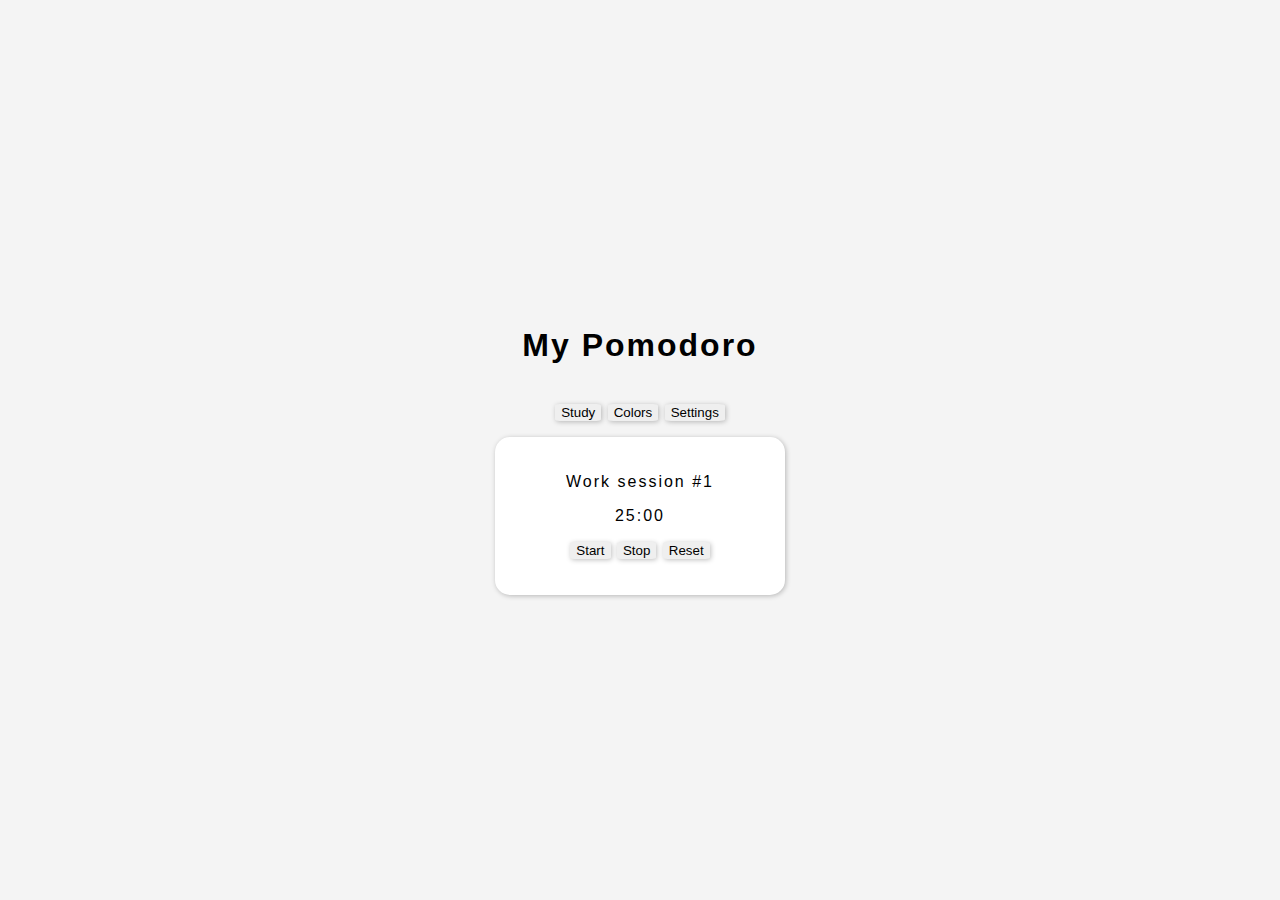
<file: index.html>
<!DOCTYPE html>
<html lang="en">
<head>
    <meta charset="UTF-8">
    <meta http-equiv="X-UA-Compatible" content="IE=edge">
    <meta name="viewport" content="width=device-width, initial-scale=1.0">
    <link rel="stylesheet" href="styles.css">
    <title>My Pomodoro</title>
</head>
<body>
    <div id="container">
        <header>
            <h1>My Pomodoro</h1>
            <div class="line-break"></div>
            <ul id="nav">
                <li><button onclick="changeTo(study)" class="nav-button gen-button">Study</button></li>
                <li><button onclick="changeTo(colors)" class="nav-button gen-button">Colors</button></li>
                <li><button onclick="changeTo(settings)" class="nav-button gen-button">Settings</button></li>
            </ul>
        </header>
        <div id="main">
            <div class="section" id="study">
                <p><span id="work-break">Work</span> session #<span id="interval-count">1</span></p>
                <p id="time">
                    <span id="minutes">25</span>:<span id="seconds">00</span>
                </p>
                <ul>
                    <li><button onclick="start()" class="timer-button gen-button">Start</button></li>
                    <li><button onclick="stop()" class="timer-button gen-button">Stop</button></li>
                    <li><button onclick="reset()" class="timer-button gen-button">Reset</button></li>
                </ul>
            </div>
            <div class="section" id="color-section">
                <p>Select your colors for:</p> <!--Here is all of the options for each box-->
                <p>Study:</p>
                <ul class="colors-list">
                    <li><button onclick="setStudyColor('clrbtn1');refreshColor()" class="color-button clrbtn1"></button></li>
                    <li><button onclick="setStudyColor('clrbtn2');refreshColor()" class="color-button clrbtn2"></button></li>
                    <li><button onclick="setStudyColor('clrbtn3');refreshColor()" class="color-button clrbtn3"></button></li>
                    <li><button onclick="setStudyColor('clrbtn4');refreshColor()" class="color-button clrbtn4"></button></li>
                </ul>
                <ul class="colors-list">
                    <li><button onclick="setStudyColor('clrbtn5');refreshColor()" class="color-button clrbtn5"></button></li>
                    <li><button onclick="setStudyColor('clrbtn6');refreshColor()" class="color-button clrbtn6"></button></li>
                    <li><button onclick="setStudyColor('clrbtn7');refreshColor()" class="color-button clrbtn7"></button></li>
                    <li><button onclick="setStudyColor('clrbtn8');refreshColor()" class="color-button clrbtn8"></button></li>
                </ul>
                <div class="line-break"></div>
                <p>Break:</p>
                <ul class="colors-list">
                    <li><button onclick="setBreakColor('clrbtn1');refreshColor()" class="color-button clrbtn1"></button></li>
                    <li><button onclick="setBreakColor('clrbtn2');refreshColor()" class="color-button clrbtn2"></button></li>
                    <li><button onclick="setBreakColor('clrbtn3');refreshColor()" class="color-button clrbtn3"></button></li>
                    <li><button onclick="setBreakColor('clrbtn4');refreshColor()" class="color-button clrbtn4"></button></li>
                </ul>
                <ul class="colors-list">
                    <li><button onclick="setBreakColor('clrbtn5');refreshColor()" class="color-button clrbtn5"></button></li>
                    <li><button onclick="setBreakColor('clrbtn6');refreshColor()" class="color-button clrbtn6"></button></li>
                    <li><button onclick="setBreakColor('clrbtn7');refreshColor()" class="color-button clrbtn7"></button></li>
                    <li><button onclick="setBreakColor('clrbtn8');refreshColor()" class="color-button clrbtn8"></button></li>
                </ul>
            </div>
            <div class="section" id="settings">

            </div>
        </div> 
    </div>
    <script src="colorchange.js"></script>
    <script src="timer.js"></script>
    <script src="sectionchange.js"></script>
</body>
</html>
</file>
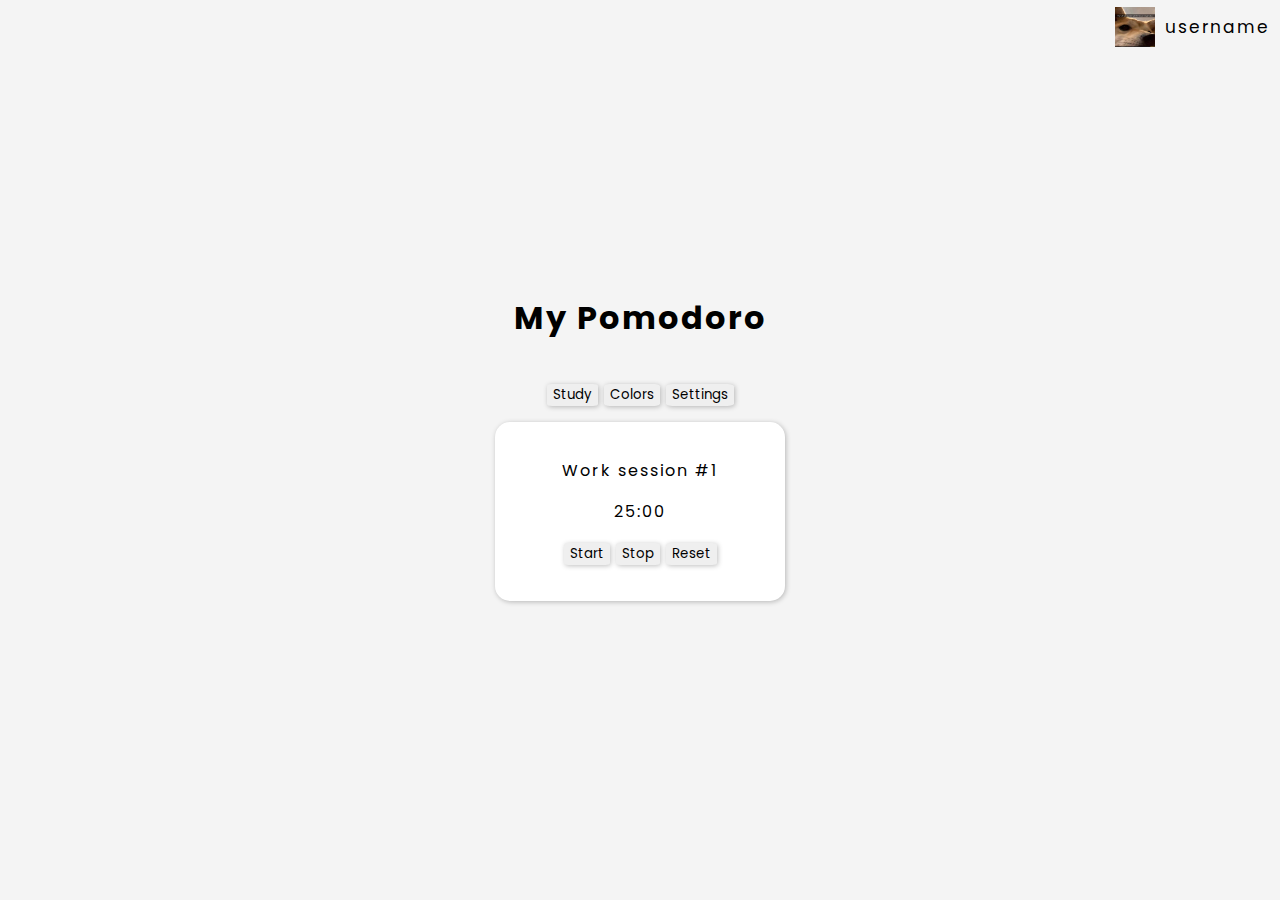
<file: src/index.html>
<!DOCTYPE html>
<html lang="en">
<head>
    <meta charset="UTF-8">
    <meta http-equiv="X-UA-Compatible" content="IE=edge">
    <meta name="viewport" content="width=device-width, initial-scale=1.0">

    <link rel="stylesheet" href="styles.css">
    <link rel="preconnect" href="https://fonts.googleapis.com"> <!--The following lines are for the font-->
    <link rel="preconnect" href="https://fonts.gstatic.com" crossorigin>

    <link href="https://fonts.googleapis.com/css2?family=Poppins:wght@500&display=swap" rel="stylesheet">
    <title>My Pomodoro</title>
</head>
<body>
    <div id="topnav">
        <div class="profile">
            <img class="profilepic" src="images/doggo.jpg">
            <span class="username">username</span>
        </div>
    </div>
    <div id="container">
        <header>
            <h1>My Pomodoro</h1>
            <div class="line-break"></div>
            <ul id="nav">
                <li><button onclick="changeTo(study)" class="nav-button gen-button">Study</button></li>
                <li><button onclick="changeTo(colors)" class="nav-button gen-button">Colors</button></li>
                <li><button onclick="changeTo(settings)" class="nav-button gen-button">Settings</button></li>
            </ul>
        </header>
        <div class="main">
            <div class="section" id="study">
                <p><span id="work-break">Work</span> session #<span id="interval-count">1</span></p>
                <p id="time">
                    <span id="minutes">25</span>:<span id="seconds">00</span>
                </p>
                <ul>
                    <li><button onclick="start()" class="timer-button gen-button">Start</button></li>
                    <li><button onclick="stop()" class="timer-button gen-button">Stop</button></li>
                    <li><button onclick="reset()" class="timer-button gen-button">Reset</button></li>
                </ul>
            </div>
            <div class="section" id="color-section">
                <p>Select your colors for:</p> <!--Here is all of the options for each box-->
                <p>Study:</p>
                <ul class="colors-list">
                    <li><button onclick="setStudyColor('clrbtn1');refreshColor()" class="color-button clrbtn1"></button></li>
                    <li><button onclick="setStudyColor('clrbtn2');refreshColor()" class="color-button clrbtn2"></button></li>
                    <li><button onclick="setStudyColor('clrbtn3');refreshColor()" class="color-button clrbtn3"></button></li>
                    <li><button onclick="setStudyColor('clrbtn4');refreshColor()" class="color-button clrbtn4"></button></li>
                </ul>
                <ul class="colors-list">
                    <li><button onclick="setStudyColor('clrbtn5');refreshColor()" class="color-button clrbtn5"></button></li>
                    <li><button onclick="setStudyColor('clrbtn6');refreshColor()" class="color-button clrbtn6"></button></li>
                    <li><button onclick="setStudyColor('clrbtn7');refreshColor()" class="color-button clrbtn7"></button></li>
                    <li><button onclick="setStudyColor('clrbtn8');refreshColor()" class="color-button clrbtn8"></button></li>
                </ul>
                <div class="line-break"></div>
                <p>Break:</p>
                <ul class="colors-list">
                    <li><button onclick="setBreakColor('clrbtn1');refreshColor()" class="color-button clrbtn1"></button></li>
                    <li><button onclick="setBreakColor('clrbtn2');refreshColor()" class="color-button clrbtn2"></button></li>
                    <li><button onclick="setBreakColor('clrbtn3');refreshColor()" class="color-button clrbtn3"></button></li>
                    <li><button onclick="setBreakColor('clrbtn4');refreshColor()" class="color-button clrbtn4"></button></li>
                </ul>
                <ul class="colors-list">
                    <li><button onclick="setBreakColor('clrbtn5');refreshColor()" class="color-button clrbtn5"></button></li>
                    <li><button onclick="setBreakColor('clrbtn6');refreshColor()" class="color-button clrbtn6"></button></li>
                    <li><button onclick="setBreakColor('clrbtn7');refreshColor()" class="color-button clrbtn7"></button></li>
                    <li><button onclick="setBreakColor('clrbtn8');refreshColor()" class="color-button clrbtn8"></button></li>
                </ul>
            </div>
            <div class="section" id="settings">

            </div>
        </div> 
    </div>
    <script src="colorchange.js" defer></script>
    <script src="timer.js" defer></script>
    <script src="sectionchange.js" defer></script>
</body>
</html>
</file>
<file: styles.css>
body {
	background: rgb(244,244,244);
	color: black;
	text-align: center;
	letter-spacing: 2px;
	margin: 0;
	padding: 0;
	font-family: 'Montserrat', sans-serif;
}
.color-button{
	width:70px;
	height:70px;
	margin:10px;
	overflow:hidden;
	cursor: pointer;
	border: none;
	border-radius: 50%;
	box-shadow: 1px 1px 5px rgba(0,0,0,0.25);
}
.line-break{
    display:block;
    background-color:black;
    height:2px;
    width:50;
}
ul{
    padding:0;
    list-style-type: none;
}
li{
	display:inline;
}
header{
    display: flex;
	flex-direction: column;
	justify-content: center;
	align-items: center;
}
#container {
	display: flex;
	flex-direction: column;
	justify-content: center;
	align-items: center;
	height: 100vh;
}
#main {
	display: flex;
	flex-direction: column;
	justify-content: center;
	align-items: center;
	border-radius: 15px;
	box-shadow: 1px 1px 5px rgba(0,0,0,0.25);
	background-color: rgb(255, 255, 255);
	margin: 0 auto;
	padding: 20px;
	min-width: 250px;
	max-width: 500px;
	user-select: none;
}
#color-section{
    display:none;
}
.gen-button{
	border: none;
	border-radius: 10%;
	box-shadow: 1px 1px 5px rgba(0,0,0,0.25);
}
button:active{
	box-shadow: none;
}
</file>
<file: src/styles.css>
* {
	font-family: 'Poppins', sans-serif;
}
#topnav {
	overflow: hidden;
}
.profile {
	float:right;
	display:flex;
	justify-content:center;
	align-items: center
}
#topnav span {
	float: right;
	text-align: center;
	padding: 14px 10px;
	text-decoration: none;
	font-size: 17px;
}
.profile:hover {
	background-color: #ddd;
	color: black;
}
#topnav span.active {
	background-color: #04AA6D;
	color: white;
}
body {
	background: rgb(244,244,244);
	color: black;
	text-align: center;
	letter-spacing: 2px;
	margin: 0;
	padding: 0;
}
.profilepic{/* this should be adjusted */
	width:40px;
	height:40px;
	margin-top:auto;
	margin-bottom:auto;
}
.color-button{
	width:70px;
	height:70px;
	margin:10px;
	overflow:hidden;
	cursor: pointer;
	border: none;
	border-radius: 50%;
	box-shadow: 1px 1px 5px rgba(0,0,0,0.25);
}
.line-break{
    display:block;
    background-color:black;
    height:2px;
    width:50;
}
ul{
    padding:0;
    list-style-type: none;
}
li{
	display:inline;
}
header{
    display: flex;
	flex-direction: column;
	justify-content: center;
	align-items: center;
}
#container {
	display: flex;
	flex-direction: column;
	justify-content: center;
	align-items: center;
	height: 85vh;
}
.main {
	display: flex;
	flex-direction: column;
	justify-content: center;
	align-items: center;
	border-radius: 15px;
	box-shadow: 1px 1px 5px rgba(0,0,0,0.25);
	background-color: rgb(255, 255, 255);
	margin: 0 auto;
	padding: 20px;
	min-width: 250px;
	max-width: 500px;
	user-select: none;
}
#color-section{
    display:none;
}
.gen-button{
	border: none;
	border-radius: 10%;
	box-shadow: 1px 1px 5px rgba(0,0,0,0.25);
}
button:active{
	box-shadow: none;
}
</file>
